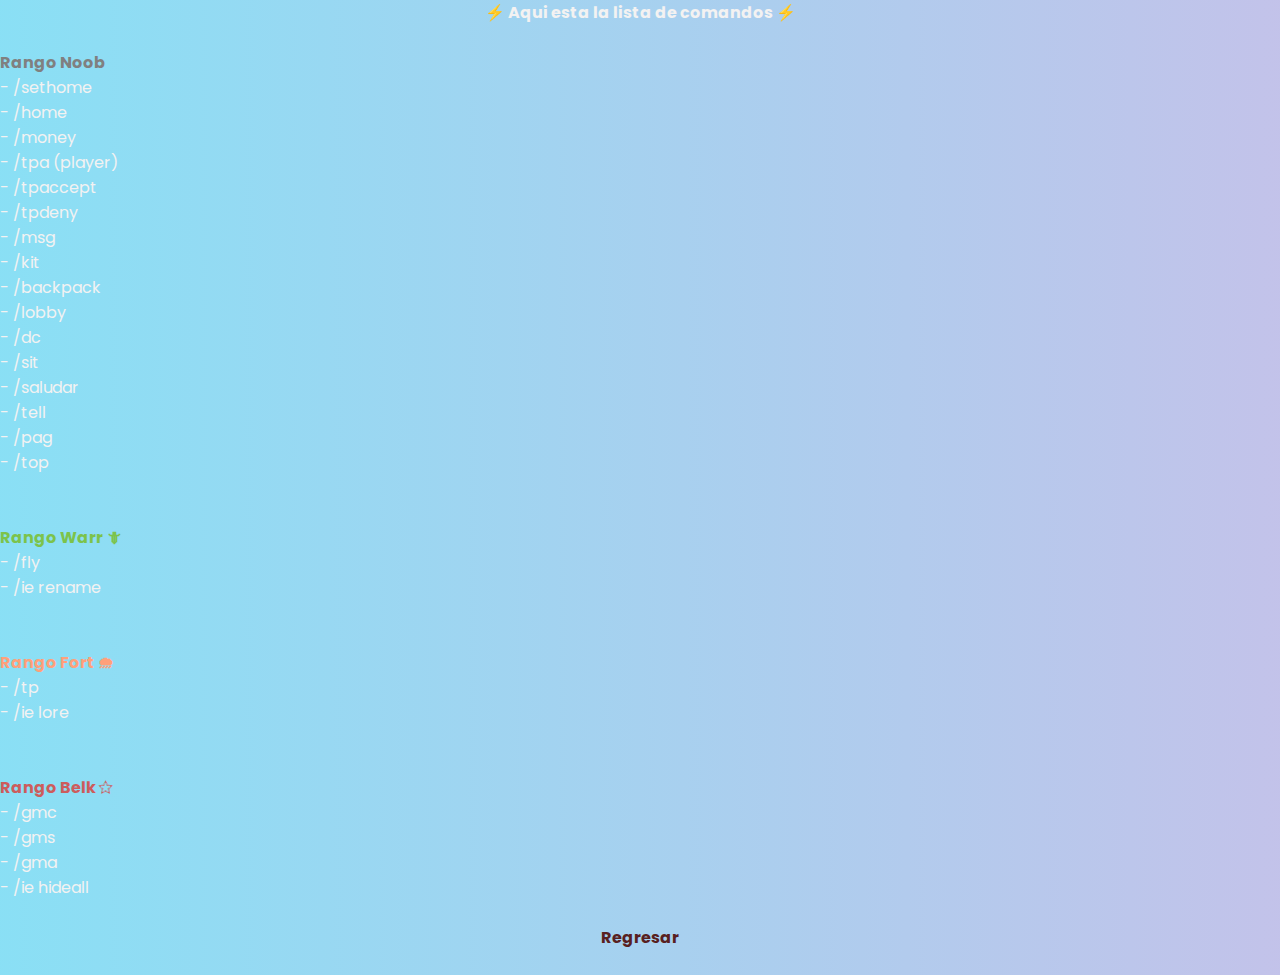
<file: comandos.html>
<!DOCTYPE html>
<html lang="en">
<head>
    <meta charset="UTF-8">
    <meta http-equiv="X-UA-Compatible" content="IE=edge">
    <meta name="viewport" content="width=device-width, initial-scale=1.0">
    <link rel="stylesheet" href="assets/css/styles.css">
    <title>Comandos</title>
</head>
<body>
    <center><P><B>⚡ Aqui esta la lista de comandos ⚡</B></P></center>
    <br>
    <FONT COLOR="gray"><b>Rango Noob</b></FONT>
    <p>- /sethome</p>
    <p>- /home</p>
    <p>- /money</p>
    <p>- /tpa (player)</p>
    <p>- /tpaccept</p>                             
    <p>- /tpdeny</p>
    <p>- /msg</p>
    <p>- /kit</p>
    <p>- /backpack</p>
    <p>- /lobby</p>
    <p>- /dc</p>
    <p>- /sit</p>
    <p>- /saludar</p>
    <p>- /tell</p>
    <p>- /pag</p>
    <p>- /top</p>
    <br>
    <br>
    <FONT COLOR="#7CC34B"><b>Rango Warr 🗡</b></FONT>
    <p>- /fly</p>
    <p>- /ie rename</p>
    <br>
    <br>
    <FONT COLOR="#FFA07A"><b>Rango Fort 🌧</b></FONT>
    <p>- /tp</p>
    <p>- /ie lore</p>
    <br>
    <br>
    <FONT COLOR="#CD5C5C"><b>Rango Belk ✩</b></FONT>
    <p>- /gmc</p>
    <p>- /gms</p>
    <p>- /gma</p>
    <p>- /ie hideall</p>
    <br>
    <center><b><a href="index.html" style="color:#582020;">Regresar</a></b></center>
    <br>

</body>
</html>
</file>
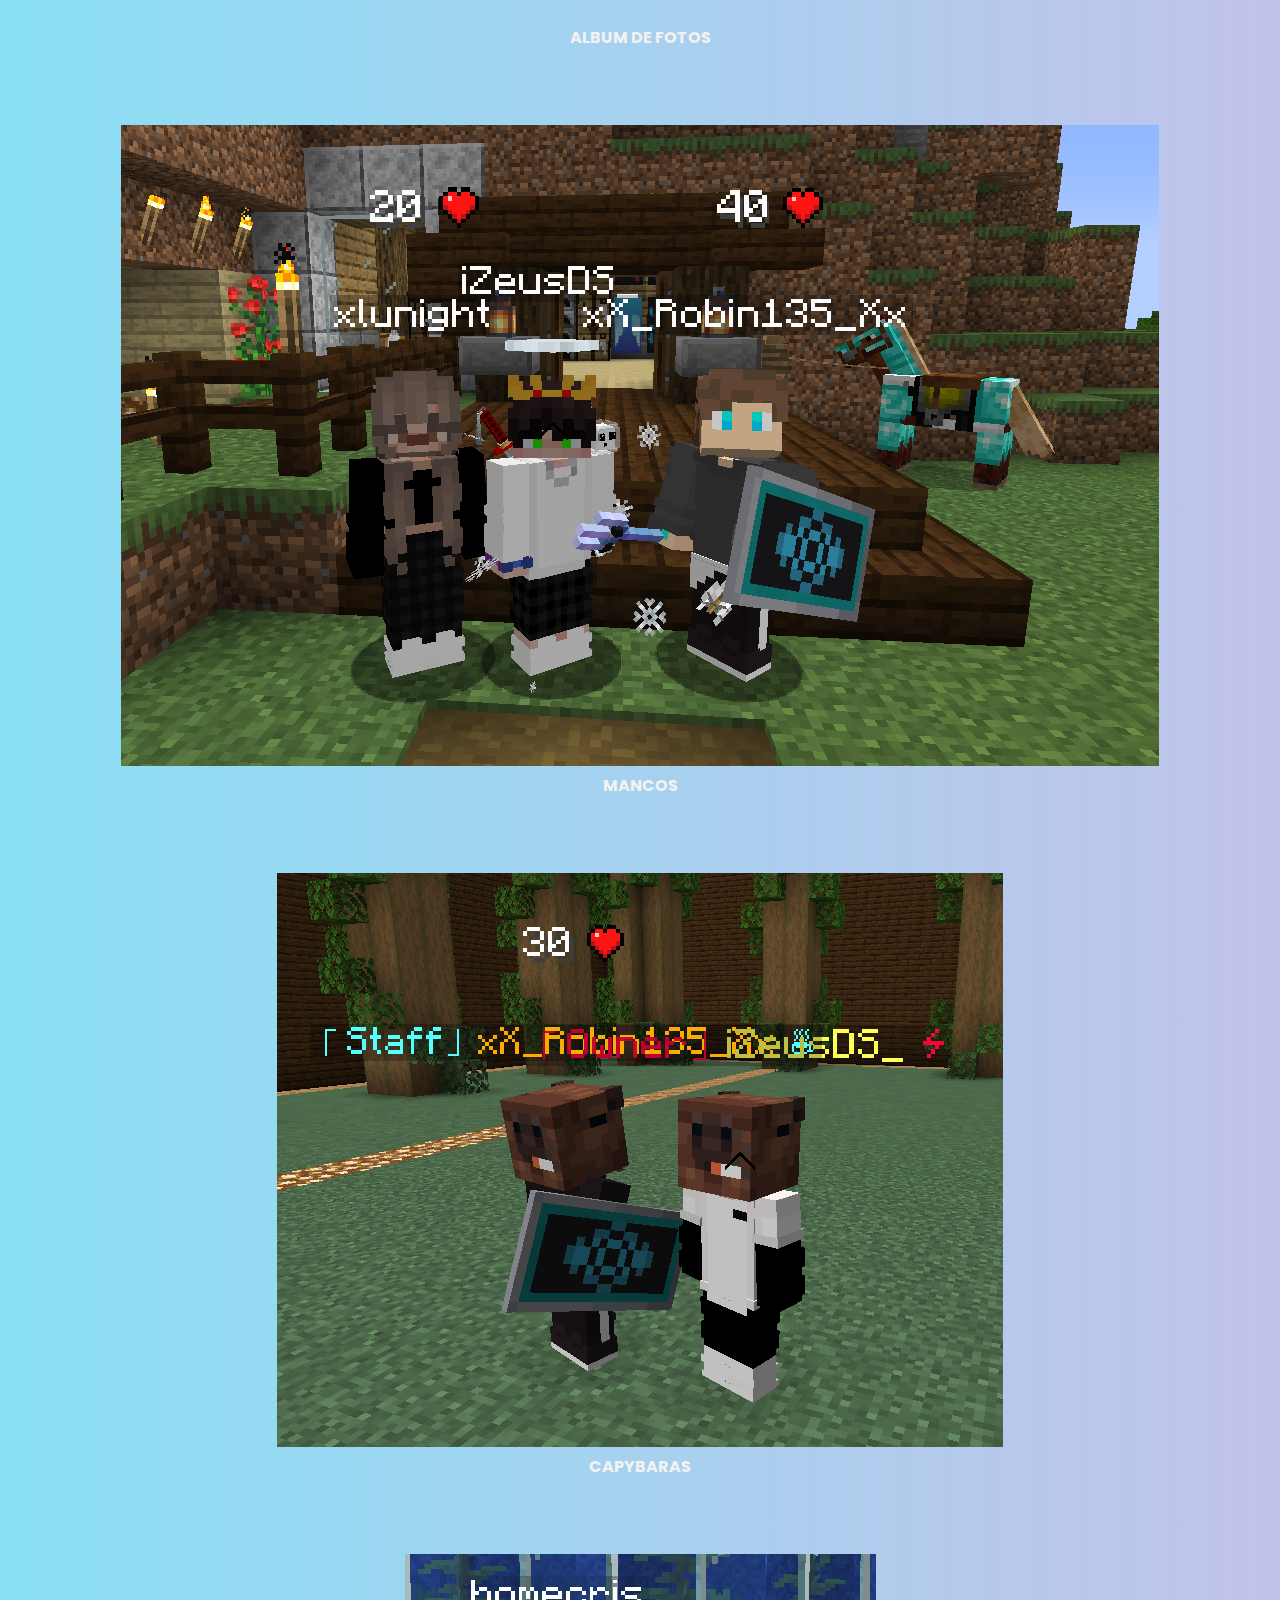
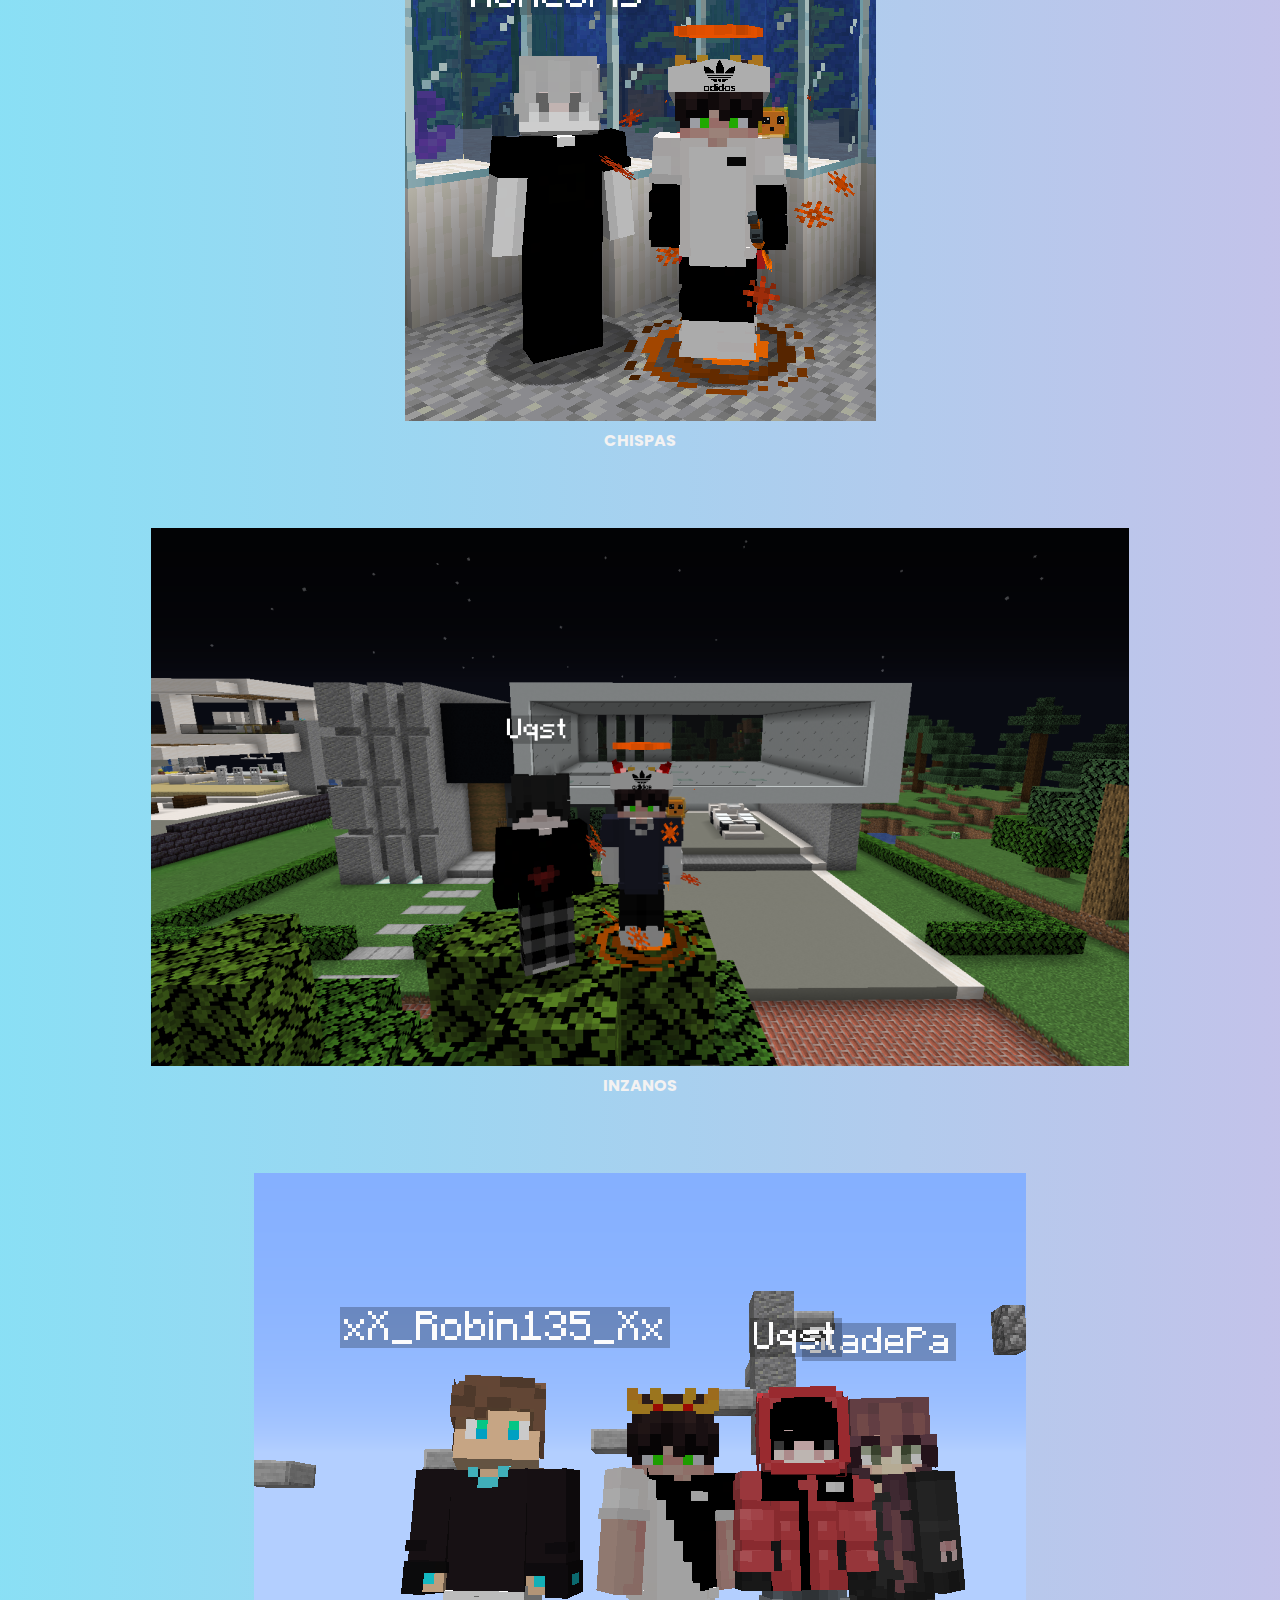
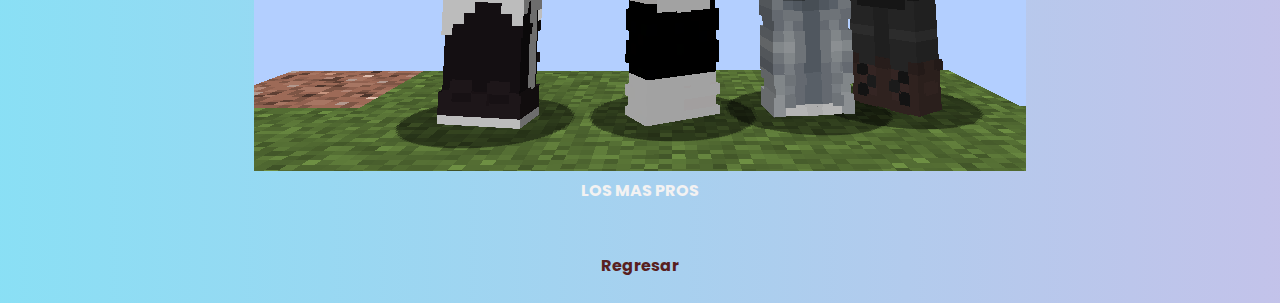
<file: fotos.html>
<!DOCTYPE html>
<html lang="es">
<head>
    <meta charset="UTF-8">
    <meta http-equiv="X-UA-Compatible" content="IE=edge">
    <meta name="viewport" content="width=device-width, initial-scale=1.0">
    <link rel="stylesheet" href="./assets//css/styles.css">
    <title>Fotos</title>
</head>
<body>
    <br>
    <center><p><b>ALBUM DE FOTOS</b></p></center>
    <br>
    <br>
    <br>
    <center> <img src="img/amigos.png" alt=""> </center>
    <center><p><b>MANCOS</b></p></center>
    <br>
    <br>
    <br>
    <center> <img src="img/capybara.png" alt=""> </center>
    <center><p><b>CAPYBARAS</b></p></center>
    <br>
    <br>
    <br>
    <center> <img src="img/cris.jpg.png" alt=""></center>
    <center><p><b>CHISPAS</b></p></center>
    <br>
    <br>
    <br>
    <center> <img src="img/Pato.png" alt=""> </center>
    <center><p><b>INZANOS</b></p></center>
    <br>
    <br>
    <br>
    <center> <img src="img/bed.png" alt=""> </center>
    <center><p><b>LOS MAS PROS</b></p></center>
    <br>
    <br>
    <center><b><a href="index.html" style="color:#582020;">Regresar</a></b></center>
    <br>
</body>
</html>
</file>
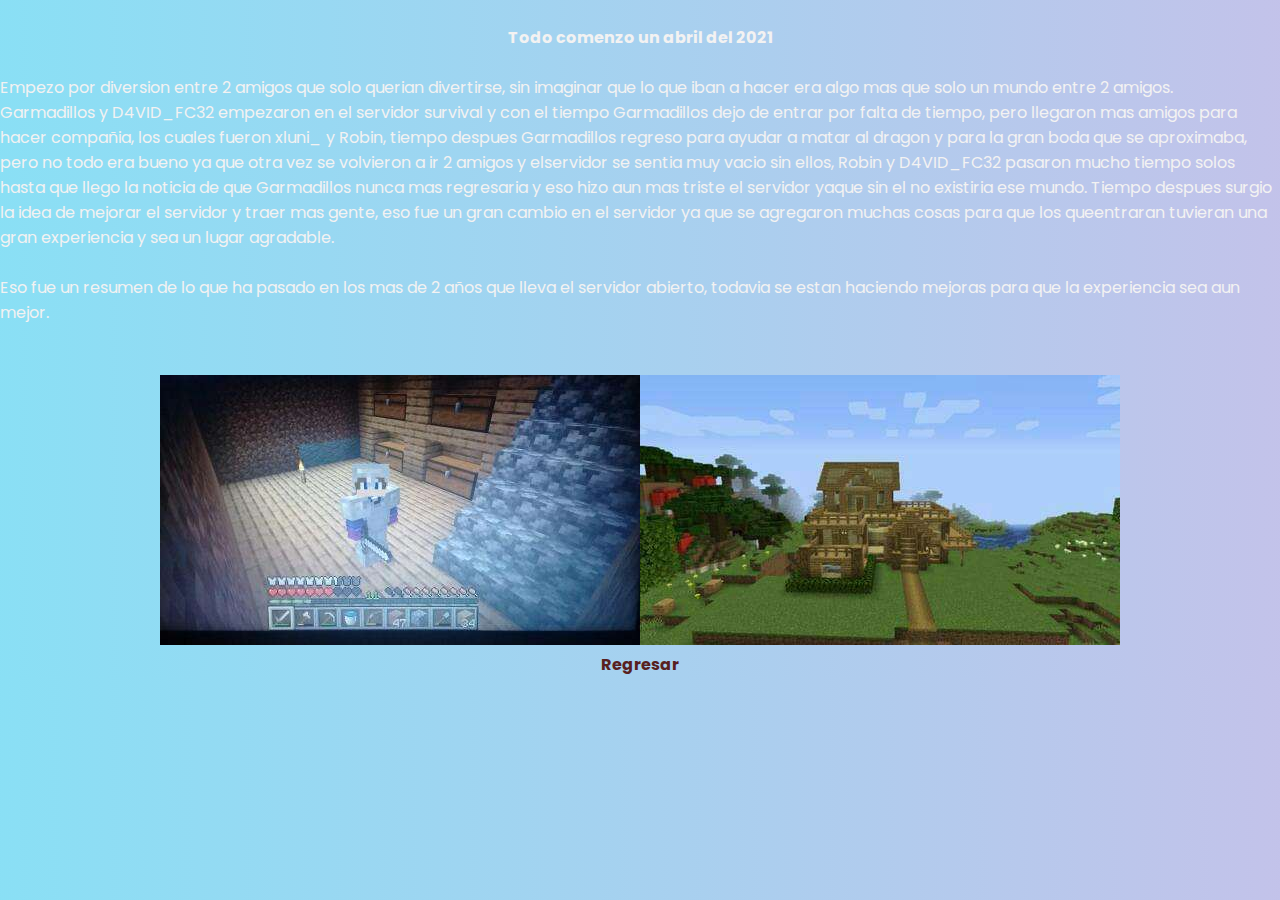
<file: historia.html>
<!DOCTYPE html>
<html lang="en">
<head>
    <meta charset="UTF-8">
    <meta http-equiv="X-UA-Compatible" content="IE=edge">
    <meta name="viewport" content="width=device-width, initial-scale=1.0">
    <link rel="stylesheet" href="assets/css/styles.css">
    <title>Fotos</title>
</head>
<body>
    <br>
    <center> <p> <b>Todo comenzo un abril del 2021</b> </p> </center>
    <br>
    <p>ㅤEmpezo por diversion entre 2 amigos que solo querian divertirse, sin imaginar que lo que iban a hacer era algo mas que solo un mundo entre 2 amigos.</p>
    <p>ㅤGarmadillos y D4VID_FC32 empezaron en el servidor survival y con el tiempo Garmadillos dejo de entrar por falta de tiempo, pero llegaron mas amigos para hacer compañia, los cuales fueron ㅤㅤㅤxluni_ y Robin, tiempo despues Garmadillos regreso para ayudar a matar al dragon y para la gran boda que se aproximaba, pero no todo era bueno ya que otra vez se volvieron a ir 2 amigos y elㅤㅤservidor se sentia muy vacio sin ellos, Robin y D4VID_FC32 pasaron mucho tiempo solos hasta que llego la noticia de que Garmadillos nunca mas regresaria y eso hizo aun mas triste el servidor yaㅤㅤque sin el no existiria ese mundo. Tiempo despues surgio la idea de mejorar el servidor y traer mas gente, eso fue un gran cambio en el servidor ya que se agregaron muchas cosas para que los queㅤentraran tuvieran una gran experiencia y sea un lugar agradable.</p>
    <br>
    <p>ㅤEso fue un resumen de lo que ha pasado en los mas de 2 años que lleva el servidor abierto, todavia se estan haciendo mejoras para que la experiencia sea aun mejor.</p>
    <br>
    <br>
    <center><img src="img/Inicio.jpg" alt="casa">ㅤㅤㅤㅤㅤㅤㅤㅤㅤㅤㅤ<img src="img/Casa.jpg" alt="Inicio"></center>
    <center><b><a href="index.html" style="color:#582020;">Regresar</a></b></center>
</body>
</html>
</file>
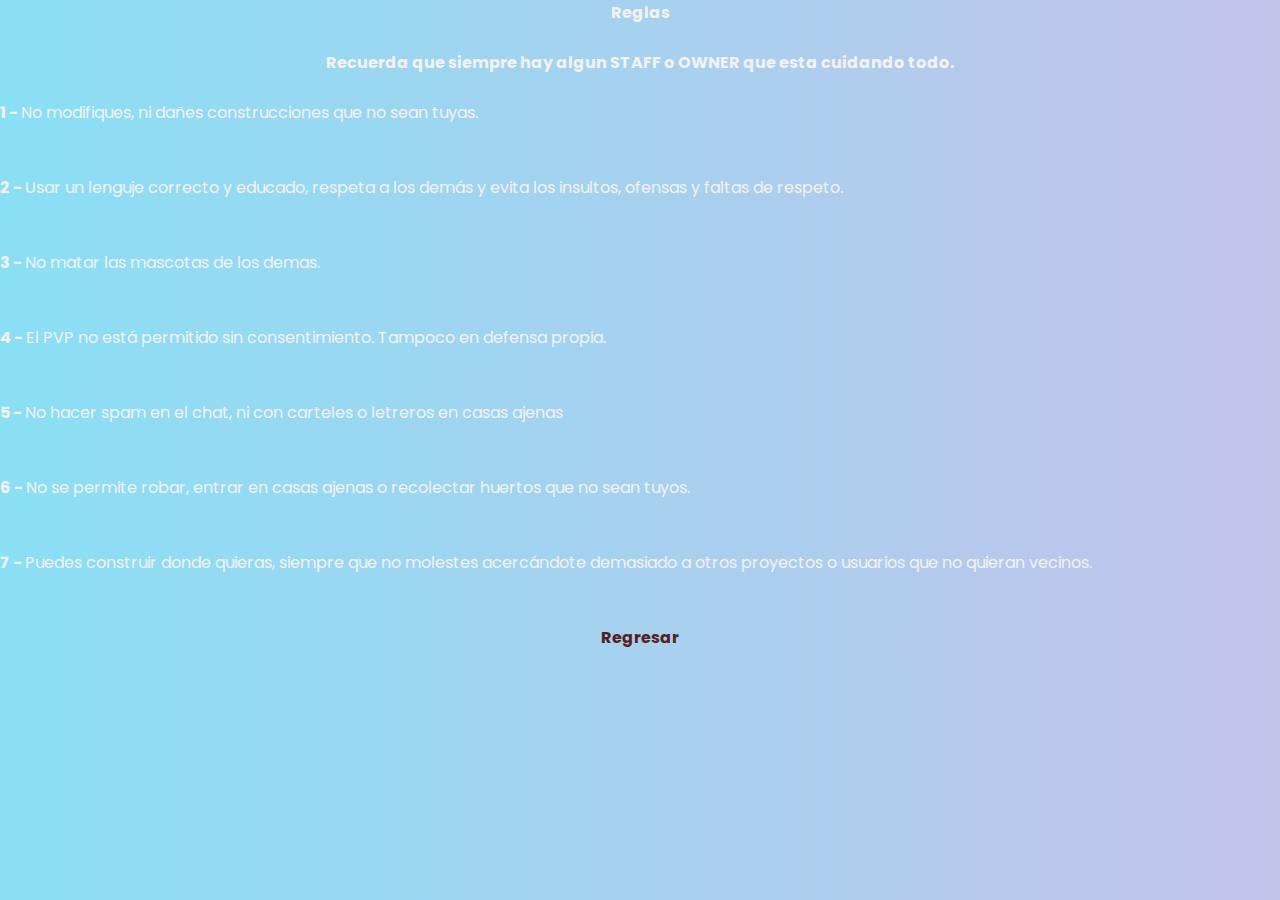
<file: reglas.html>
<!DOCTYPE html>
<html lang="es">
<head>
    <meta charset="UTF-8">
    <meta http-equiv="X-UA-Compatible" content="IE=edge">
    <meta name="viewport" content="width=device-width, initial-scale=1.0">
    <link rel="stylesheet" href="./assets//css/styles.css">
    <title>Reglas</title>
</head>
<body>
    <center> <p> <b> Reglas </b></p></center>
    <br>
    <center><p><b>Recuerda que siempre hay algun STAFF o OWNER que esta cuidando todo.</b></p></center>
    <br>
    <p><b>ㅤ1 - </b>No modifiques, ni dañes construcciones que no sean tuyas.</p>
    <br>
    <br>
    <p><b>ㅤ2 - </b>Usar un lenguje correcto y educado, respeta a los demás y evita los insultos, ofensas y faltas de respeto.</p>
    <br>
    <br>
    <p><b>ㅤ3 - </b>No matar las mascotas de los demas.</p>
    <br>
    <br>
    <p><b>ㅤ4 - </b>El PVP no está permitido sin consentimiento. Tampoco en defensa propia.</p>
    <br>
    <br>
    <p><b>ㅤ5 - </b>No hacer spam en el chat, ni con carteles o letreros en casas ajenas</p>
    <br>
    <br>
    <p><b>ㅤ6 - </b>No se permite robar, entrar en casas ajenas o recolectar huertos que no sean tuyos.</p>
    <br>
    <br>
    <p><b>ㅤ7 - </b>Puedes construir donde quieras, siempre que no molestes acercándote demasiado a otros proyectos o usuarios que no quieran vecinos.</p>
    <br>
    <br>
    <center><b><a href="index.html" style="color:#582020;">Regresar</a></b></center>
</body>
</html>
</file>
<file: assets/css/styles.css>
/*=============== GOOGLE FONTS ===============*/
@import url('https://fonts.googleapis.com/css2?family=Poppins:wght@400;500;600;900&display=swap');

/*=============== VARIABLES CSS ===============*/
:root {
  --header-height: 3.5rem;

  /*========== Colors ==========*/
  --hue: 14;
  --first-color: hsl(var(--hue), 91%, 54%);
  --first-color-alt: hsl(var(--hue), 91%, 50%);
  --title-color: hsl(var(--hue), 4%, 100%);
  --text-color: hsl(var(--hue), 4%, 95%);
  --text-color-light: hsl(var(--hue), 4%, 55%);

  /*Green gradient*/
  --body-color: linear-gradient(90deg, hsl(192, 84%, 75%) 0%, hsl(240, 48%, 84%) 100%);
  --container-color: linear-gradient(136deg, hsl(120, 1%, 15%) 0%, hsl(0, 0%, 3%) 100%);

  /*========== Font and typography ==========*/
  --body-font: 'Poppins', sans-serif;
  --biggest-font-size: 2rem;
  --h1-font-size: 1.5rem;
  --h2-font-size: 1.25rem;
  --h3-font-size: 1rem;
  --normal-font-size: .938rem;
  --small-font-size: .813rem;
  --smaller-font-size: .75rem;

  /*========== Font weight ==========*/
  --font-medium: 500;
  --font-semi-bold: 600;
  --font-black: 900;

  /*========== Margenes Bottom ==========*/
  --mb-0-25: .25rem;
  --mb-0-5: .5rem;
  --mb-0-75: .75rem;
  --mb-1: 1rem;
  --mb-1-5: 1.5rem;
  --mb-2: 2rem;
  --mb-2-5: 2.5rem;

  /*========== z index ==========*/
  --z-tooltip: 10;
  --z-fixed: 100;
}

/* Responsive typography */
@media screen and (min-width: 992px) {
  :root {
    --biggest-font-size: 4rem;
    --h1-font-size: 2.25rem;
    --h2-font-size: 1.5rem;
    --h3-font-size: 1.25rem;
    --normal-font-size: 1rem;
    --small-font-size: .875rem;
    --smaller-font-size: .813rem;
  }
}

/*=============== BASE ===============*/
*{
  box-sizing: border-box;
  padding: 0;
  margin: 0;
}

html{
  scroll-behavior: smooth;
}

body{
  margin: var(--header-height) 0 0 0;
  font-family: var(--body-font);
  font-size: var(--normal-font-size);
  background: var(--body-color);
  color: var(--text-color);
}

h1,h2,h3,h4{
  color: var(--title-color);
  font-weight: var(--font-semi-bold);
}

ul{
  list-style: none;
}

a{
  text-decoration: none;
}

img{
  max-width: 100%;
  height: auto;
}

button,
input{
  border: none;
  outline: none;
}

button{
  cursor: pointer;
  font-family: var(--body-font);
  font-size: var(--normal-font-size);
}

/*=============== REUSABLE CSS CLASSES ===============*/
.section{
  padding: 4.5rem 0 2rem;
}

.section__title{
  font-size: var(--h2-font-size);
  margin-bottom: var(--mb-2);
  text-align: center;
}

/*=============== LAYOUT ===============*/
.container{
  max-width: 968px;
  margin-left: var(--mb-1-5);
  margin-right: var(--mb-1-5);
}

.grid{
  display: grid;
}

.main{
  overflow: hidden; /*For animation*/
}

/*=============== HEADER ===============*/
.header{
  width: 100%;
  background: var(--body-color); 
  position: fixed;
  top: 0;
  left: 0;
  z-index: var(--z-fixed);
}

/*=============== NAV ===============*/
.nav{
  height: var(--header-height);
  display: flex;
  justify-content: space-between;
  align-items: center;
}

.nav__logo{
  display: flex;
  align-items: center;
  column-gap: .5rem;
  font-weight: var(--font-medium);
}

.nav__logo-img{
  width: 1.25rem;
}

.nav__link,
.nav__logo,
.nav__toggle,
.nav__close{
  color: var(--title-color);
}

.nav__toggle{
  font-size: 1.25rem;
  cursor: pointer;
}

@media screen and (max-width: 767px){
  .nav__menu{
    position: fixed;
    width: 100%;
    background: var(--container-color);
    top: -150%;
    left: 0;
    padding: 3.5rem 0;
    transition: .4s;
    z-index: var(--z-fixed);
    border-radius: 0 0 1.5rem 1.5rem;
  }
}

.nav__img{
  width: 100px;
  position: absolute;
  top: 0;
  left: 0;
}

.nav__close{
  font-size: 1.8rem;
  position: absolute;
  top: .5rem;
  right: .7rem;
  cursor: pointer;
}

.nav__list{
  display: flex;
  flex-direction: column;
  align-items: center;
  row-gap: 1.5rem;
}

.nav__link{
  text-transform: uppercase;
  font-weight: var(--font-black);
  transition: .4s;
}

.nav__link:hover{
  color: var(--text-color);
}

/* Show menu */
.show-menu{
  top: 0;
}

/* Change background header */
.scroll-header{
  background: var(--container-color);
}

/* Active link */
.active-link{
  position: relative;
}

.active-link::before{
  content: '';
  position: absolute;
  bottom: -.75rem;
  left: 45%;
  width: 5px;
  height: 5px;
  background-color: var(--title-color);
  border-radius: 50%;
}

/*=============== HOME ===============*/
.home__content{
  row-gap: 1rem;
}

.home__group{
  display: grid;
  position: relative;
  padding-top: 2rem;
}

.home__img{
  height: 250px;
  justify-self: center;
  animation: floating 2s ease-in-out infinite;
}

.home__indicator{
  width: 8px;
  height: 8px;
  background-color: var(--title-color);
  border-radius: 50%;
  position: absolute;
  top: 7rem;
  right: 2rem;
}

.home__indicator::after{
  content: '';
  position: absolute;
  width: 1px;
  height: 48px;
  background-color: var(--title-color);
  top: -3rem;
  right: 45%;
}

.home__details-img{
  position: absolute;
  right: .5rem;
}

.home__details-title,
.home__details-subtitle{
  display: block;
  font-size: var(--small-font-size);
  text-align: right;
}

.home__subtitle{
  font-size: var(--h3-font-size);
  text-transform: uppercase;
  margin-bottom: var(--mb-1);
}

.home__title{
  font-size: var(--biggest-font-size);
  font-weight: var(--font-black);
  line-height: 109%;
  margin-bottom: var(--mb-1);
}

.home__description{
  margin-bottom: var(--mb-1);
}

.home__buttons{
  display: flex;
  justify-content: space-between;
}

/* Swiper Class */
.swiper-pagination{
  position: initial;
  margin-top: var(--mb-1);
}

.swiper-pagination-bullet{
  width: 5px;
  height: 5px;
  background-color: var(--title-color);
  opacity: 1;
}

.swiper-pagination-horizontal.swiper-pagination-bullets .swiper-pagination-bullet{
  margin: 0 .5rem;
} 

.swiper-pagination-bullet-active{
  width: 1.5rem;
  height: 5px;
  border-radius: .5rem;
}

/*=============== BUTTONS ===============*/
.button{
  display: inline-block;
  background-color: var(--first-color);
  color: var(--title-color);
  padding: 1rem 1.75rem;
  border-radius: .5rem;
  font-weight: var(--font-medium);
  transition: .3s;
}

.button:hover{
  background-color: var(--first-color-alt);
}

.button__icon{
  font-size: 1.25rem;
}

.button--ghost{
  border: 2px solid;
  background-color: transparent;
  border-radius: 3rem;
  padding: .75rem 1.5rem;
}

.button--ghost:hover{
  background: none;
}

.button--link{
  color: var(--title-color);
}

.button--flex{
  display: inline-flex;
  align-items: center;
  column-gap: .5rem;
}

/*=============== CATEGORY ===============*/
.category__container{
  grid-template-columns: repeat(2, 1fr);
  gap: 1rem 2rem;
}

.category__data{
  text-align: center;
}

.category__img{
  width: 120px;
  margin-bottom: var(--mb-0-75);
  transition: .3s;
}

.category__title{
  margin-bottom: var(--mb-0-25);
}

.category__data:hover .category__img{
  transform: translateY(-.5rem);
}

/*=============== ABOUT ===============*/
.about__container{
  row-gap: 2rem;
}

.about__data{
  text-align: center;
}

.about__description{
  margin-bottom: var(--mb-2);
}

.about__img{
  width: 200px;
  justify-self: center;
  animation: floating 2s ease-in-out infinite;
}

/*=============== TRICK OR TREAT ===============*/
.trick__container{
  grid-template-columns: repeat(2, 1fr);
  gap: 1.5rem;
  padding-top: 1rem;
}

.trick__content{
  position: relative;
  background: var(--container-color);
  border-radius: 1rem;
  padding: 1.5rem 0 1rem 0;
  text-align: center;
  overflow: hidden;
}

.trick__img{
  width: 90px;
  transition: .3s;
}

.trick__subtitle,
.trick__price{
  display: block;
}

.trick__subtitle{
  font-size: var(--smaller-font-size);
  margin-bottom: var(--mb-0-5);
}

.trick__title,
.trick__price{
  color: var(--title-color);
  font-weight: var(--font-medium);
  font-size: var(--normal-font-size);
}

.trick__button{
  display: inline-flex;
  padding: .5rem;
  border-radius: .25rem .25rem .75rem .25rem;
  position: absolute;
  right: -3rem;
  bottom: 0;
}

.trick__icon{
  font-size: 1.25rem;
  color: var(--title-color);
}

.trick__content:hover .trick__img{
  transform: translateY(-.5rem);
}

.trick__content:hover .trick__button{
  right: 0;
}

/*=============== DISCOUNT ===============*/
.discount__container{
  background: var(--container-color);
  border-radius: 1rem;
  padding: 2.5rem 0 1.5rem;
  row-gap: .75rem;
}

.discount__data{
  text-align: center;
}

.discount__title{
  font-size: var(--h2-font-size);
  margin-bottom: var(--mb-2);
}

.discount__img{
  width: 200px;
  justify-self: center;
}

/*=============== NEW ARRIVALS ===============*/
.new__container{
  padding-top: 1rem;
}

.new__img{
  width: 120px;
  margin-bottom: var(--mb-0-5);
  transition: .3s;
}

.new__content{
  position: relative;
  background: var(--container-color);
  width: 242px;
  padding: 2rem 0 1.5rem 0;
  border-radius: .75rem;
  text-align: center;
  overflow: hidden;
}

.new__tag{
  position: absolute;
  top: 8%;
  left: 8%;
  background-color: var(--first-color);
  color: var(--title-color);
  font-size: var(--small-font-size);
  padding: .25rem .5rem;
  border-radius: .25rem;
}

.new__title{
  font-size: var(--normal-font-size);
  font-weight: var(--font-medium);
}

.new__subtitle{
  display: block;
  font-size: var(--small-font-size);
  margin-bottom: var(--mb-0-5);
}

.new__prices{
  display: inline-flex;
  align-items: center;
  column-gap: .5rem;
}

.new__price{
  font-weight: var(--font-medium);
  color: var(--title-color);
}

.new__discount{
  color: var(--first-color);
  font-size: var(--smaller-font-size);
  text-decoration: line-through;
  font-weight: var(--font-medium);
}

.new__button{
  display: inline-flex;
  padding: .5rem;
  border-radius: .25rem .25rem .75rem .25rem;
  position: absolute;
  bottom: 0;
  right: -3rem;
}

.new__icon{
  font-size: 1.25rem;
}

.new__content:hover .new__img{
  transform: translateY(-.5rem);
}

.new__content:hover .new__button{
  right: 0;
}

/*=============== NEWSLETTER ===============*/
.newsletter__description{
  text-align: center;
  margin-bottom: var(--mb-1-5);
}

.newsletter__form{
  background: var(--container-color);
  padding: 1rem;
  display: flex;
  justify-content: space-between;
  border-radius: .75rem;
}

.newsletter__input{
  width: 70%;
  padding: 0 .5rem;
  background: none;
  color: var(--title-color);
}

.newsletter__input::placeholder{
  color: var(--text-color);
}

/*=============== FOOTER ===============*/
.footer{
  position: relative;
  overflow: hidden;
}

.footer__img-one,
.footer__img-two{
  position: absolute;
  transition: .3s;
}

.footer__img-one{
  width: 100px;
  top: 6rem;
  right: -2rem;
}

.footer__img-two{
  width: 150px;
  bottom: 4rem;
  right: 4rem;
}

.footer__img-one:hover,
.footer__img-two:hover{
  transform: translateY(-.5rem);
}

.footer__container{
  row-gap: 2rem;
}

.footer__logo{
  display: flex;
  align-items: center;
  column-gap: .5rem;
  margin-bottom: var(--mb-1);
  font-weight: var(--font-medium);
  color: var(--title-color);
}

.footer__logo-img{
  width: 20px;
}

.footer__description{
  margin-bottom: var(--mb-2-5);
}

.footer__social{
  display: flex;
  column-gap: .75rem;
}

.footer__social-link{
  display: inline-flex;
  background: var(--container-color);
  padding: .25rem;
  border-radius: .25rem;
  color: var(--title-color);
  font-size: 1rem;
}

.footer__social-link:hover{
  background: var(--body-color);
}

.footer__title{
  font-size: var(--h3-font-size);
  margin-bottom: var(--mb-1);
}

.footer__links{
  display: grid;
  row-gap: .35rem;
}

.footer__link{
  font-size: var(--small-font-size);
  color: var(--text-color);
  transition: .3s;
}

.footer__link:hover{
  color: var(--title-color);
}

.footer__copy{
  display: block;
  text-align: center;
  font-size: var(--smaller-font-size);
  margin-top: 4.5rem;
}

/*=============== SCROLL UP ===============*/
.scrollup{
  position: fixed;
  background: var(--container-color);
  right: 1rem;
  bottom: -20%;
  display: inline-flex;
  padding: .3rem;
  border-radius: .25rem;
  z-index: var(--z-tooltip);
  opacity: .8;
  transition: .4s;
}

.scrollup__icon{
  font-size: 1.25rem;
  color: var(--title-color);
}

.scrollup:hover{
  background: var(--container-color);
  opacity: 1;
}

/* Show Scroll Up*/
.show-scroll{
  bottom: 3rem;
}

/*=============== SCROLL BAR ===============*/
::-webkit-scrollbar{
  width: 0.6rem;
  background: #413e3e;
}

::-webkit-scrollbar-thumb{
  background: #272525;
  border-radius: .5rem;
}

/*===============  BREAKPOINTS ===============*/
/* For small devices */
@media screen and (max-width: 320px){
  .container{
    margin-left: var(--mb-1);
    margin-right: var(--mb-1);
  }

  .home__img{
    height: 200px;
  }
  .home__buttons{
    flex-direction: column;
    width: max-content;
    row-gap: 1rem;
  }

  .category__container,
  .trick__container{
    grid-template-columns: .8fr;
    justify-content: center;
  }
}

/* For medium devices */
@media screen and (min-width: 576px){
  .about__container{
    grid-template-columns: .8fr;
    justify-content: center;
  }

  .newsletter__container{
    display: grid;
    grid-template-columns: .7fr;
    justify-content: center;
  }
  .newsletter__description{
    padding: 0 3rem;
  }
}

@media screen and (min-width: 767px){
  body{
    margin: 0;
  }

  .section{
    padding: 7rem 0 2rem;
  }

  .nav{
    height: calc(var(--header-height) + 1.5rem);
  }
  .nav__img,
  .nav__close,
  .nav__toggle{
    display: none;
  }
  .nav__list{
    flex-direction: row;
    column-gap: 3rem;
  }
  .nav__link{
    text-transform: initial;
    font-weight: initial;
  }

  .home__content{
    padding: 8rem 0 2rem;
    grid-template-columns: repeat(2, 1fr);
    gap: 4rem;
  }
  .home__img{
    height: 300px;
  }
  .swiper-pagination{
    margin-top: var(--mb-2);
  }

  .category__container{
    grid-template-columns: repeat(3, 200px);
    justify-content: center;
  }

  .about__container{
    grid-template-columns: repeat(2, 1fr);
    align-items: center;
  }
  .about__title,
  .about__data{
    text-align: initial;
  }
  .about__img{
    width: 250px;
  }

  .trick__container{
    grid-template-columns: repeat(3, 200px);
    justify-content: center;
    gap: 2rem;
  }

  .discount__container{
    grid-template-columns: repeat(2, max-content);
    justify-content: center;
    align-items: center;
    column-gap: 3rem;
    padding: 3rem 0;
    border-radius: 3rem;
  }
  .discount__img{
    width: 350px;
    order: -1;
  }
  .discount__data{
    padding-right: 6rem;
  }

  .newsletter__container{
    grid-template-columns: .5fr;
  }

  .footer__container{
    grid-template-columns: repeat(4, 1fr);
    justify-items: center;
    column-gap: 1rem;
  }
  .footer__img-two{
    right: initial;
    bottom: 0;
    left: 15%;
  }
}

/* For large devices */
@media screen and (min-width: 992px){
  .container{
    margin-left: auto;
    margin-right: auto;
  }

  .section__title{
    font-size: var(--h1-font-size);
    margin-bottom: 3rem;
  }

  .home__content{
    padding-top: 9rem;
    gap: 3rem;
  }
  .home__group{
    padding-top: 0;
  }
  .home__img{
    height: 400px;
    transform: translateY(-3rem);
  }
  .home__indicator{
    top: initial;
    right: initial;
    bottom: 15%;
    left: 45%;
  }
  .home__indicator::after{
    top: 0;
    height: 75px;
  }
  .home__details-img{
    bottom: 0;
    right: 58%;
  }
  .home__title{
    margin-bottom: var(--mb-1-5);
  }
  .home__description{
    margin-bottom: var(--mb-2-5);
    padding-right: 2rem;
  }

  .category__container{
    column-gap: 8rem;
  }
  .category__img{
    width: 200px;
  }

  .about__container{
    column-gap: 7rem;
  }
  .about__img{
    width: 350px;
  }
  .about__description{
    padding-right: 2rem;
  }

  .trick__container{
    gap: 3.5rem;
  }
  .trick__content{
    border-radius: 1.5rem;
  }
  .trick__img{
    width: 110px;
  }
  .trick__title{
    font-size: var(--h3-font-size);
    color: rgb(206, 209, 0);
  }

  .discount__container{
    column-gap: 7rem;
  }

  .new__content{
    width: 310px;
    border-radius: 1rem;
    padding: 2rem 0;
  }
  .new__img{
    width: 150px;
  }
  .new__img,
  .new__subtitle{
    margin-bottom: var(--mb-1);
  }
  .new__title{
    font-size: var(--h3-font-size);
  }

  .footer__copy{
    margin-top: 6rem;
  }
}

@media screen and (min-width: 1200px){
  .home__img{
    height: 420px;
  }
  .swiper-pagination{
    margin-top: var(--mb-2-5);
  }
  .footer__img-one{
    width: 120px;
  }
  .footer__img-two{
    width: 180px;
    top: 30%;
    left: -3%;
  }
}

/*=============== KEYFRAMES ===============*/
@keyframes floating {
  0% { transform: translate(0,  0px); }
  50%  { transform: translate(0, 15px); }
  100%   { transform: translate(0, -0px); }   
}

/*=============== ScrollBar ===============*/

body::-webkit-scrollbar {
  width: 10px;
  background: hsl(240, 48%, 84%);
}

body::-webkit-scrollbar-thumb {
  background: rgb(255, 255, 255);
  border-radius: 10px;
  border-right: 10px solid white;
}
</file>
